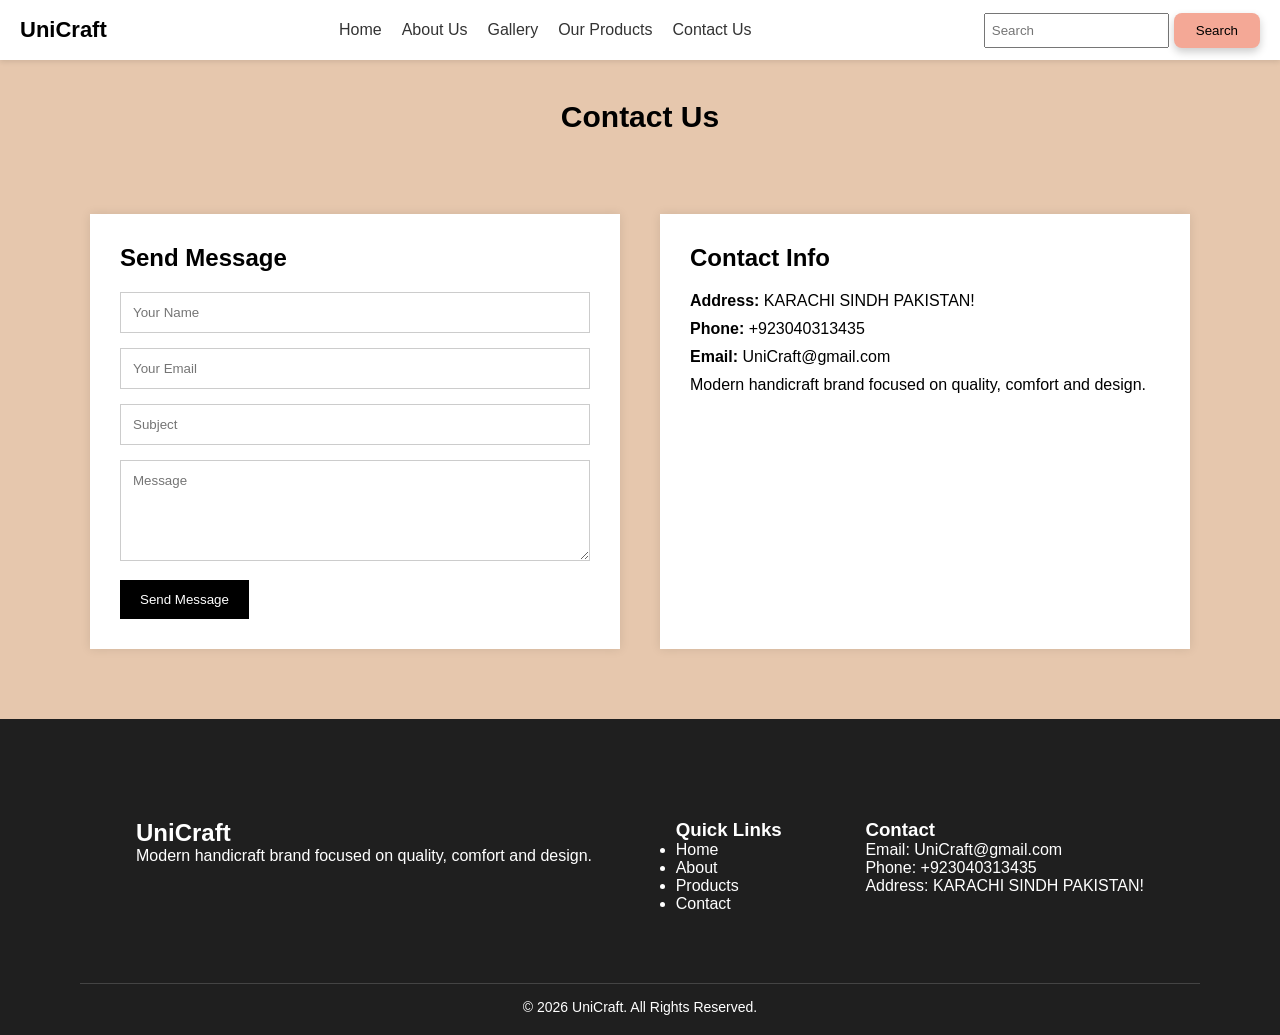
<file: contact.html>
<!DOCTYPE html>
<html lang="en">
<head>
<meta charset="UTF-8">
<meta name="viewport" content="width=device-width, initial-scale=1.0">
<title>Contact Us</title>

<style>

*{
  margin:0;
  padding:0;
  box-sizing:border-box;
  font-family:Arial, sans-serif;
}

body{
  overflow-x:hidden;
  background:#e6c7ad;
}

nav{
  height:60px;
  background:#fff;
  display:flex;
  align-items:center;
  justify-content:space-between;
  padding:0 20px;
  box-shadow:0 2px 5px rgba(0,0,0,0.1);
  position:relative;
}

.logo{
  font-size:22px;
  font-weight:bold;
}

nav ul{
  list-style:none;
  display:flex;
  gap:20px;
}

nav ul li a{
  text-decoration:none;
  color:#333;
}

.search{
  display:flex;
  gap:5px;
}

.search input{
  padding:6px;
}

.search button{
  padding:10px 22px;
  border:none;
  background:#f4a896;
  border-radius:8px;
  cursor:pointer;
  transition: 0.4s;
  box-shadow: 0 4px 8px rgba(0,0,0,0.2);
}
.search button:hover{
  background:#ff6600;
  box-shadow: 0 8px 16px rgba(0,0,0,0.3);
   transform:translateY(-3px);
}
#menu-toggle{
  display:none;
}

.hamburger{
  font-size:26px;
  cursor:pointer;
  display:none;
}

.close-btn{
  font-size:26px;
  cursor:pointer;
  display:none;
  position:fixed;
  top:15px;
  right:20px;
  z-index:2000;
}


.contact_us{
background:#e6c7ad;
padding:40px;
text-align:center;
font-size:30px;
font-weight:bold;
}


.main_box{
width:90%;
max-width:1100px;
margin:auto;
padding:40px 0;
display:flex;
gap:40px;
}

.form{
flex:1;
background:white;
padding:30px;
box-shadow:0 0 10px rgba(0,0,0,0.1);
}

.form h2{
margin-bottom:20px;
}

.form textarea{
width:100%;
padding:12px;
margin-bottom:15px;
border:1px solid #ccc;
}
.form input{
width:100%;
padding:12px;
margin-bottom:15px;
border:1px solid #ccc;
}

.form button{
background:black;
color:white;
border:none;
padding:12px 20px;
cursor:pointer;
}

.contact-info{
flex: 1px;
background:white;
padding:30px;
box-shadow:0 0 10px rgba(0,0,0,0.1);
}

.contact-info h2{
margin-bottom:20px;
}

.contact-info p{
margin-bottom:10px;
}


footer{
background:#1f1f1f;
color:white;
padding:60px 80px 20px;
}

.main_box{
display:flex;
justify-content:space-between;
gap:40px;
flex-wrap:wrap;
margin-bottom:30px;
}

.inner_boxes{
width:250px;
}

.inner_boxes h2{
  margin-bottom:15px;
}

.inner_boxes h3{
margin-bottom:15px;
}

.inner_bixes ul{
list-style:none;
}

.inner_boxes li{
margin:6px 0;
}

.footer-bottom{
text-align:center;
border-top:1px solid #444;
padding-top:15px;
font-size:14px;
}

@media(max-width:992px){
  .my_product{
    grid-template-columns:repeat(2,1fr);
  }
}

@media(max-width:576px){
  .my_product{
    grid-template-columns:1fr;
  }

  .services{
    grid-template-columns:1fr;
  }
}
@media(max-width:768px){

  .hamburger{
    display:block;
  }

  .search{
    display:none;
  }

  nav ul{
    position:fixed;
    top:0;
    right:-260px;
    width:250px;
    height:100vh;
    background:#fff;
    flex-direction:column;
    padding-top:60px;
    transition:0.3s;
    box-shadow:-3px 0 10px rgba(0,0,0,0.2);
    z-index:1500;
  }

  nav ul li{
    padding:15px 20px;
    border-bottom:1px solid #eee;
  }

  #menu-toggle:checked ~ ul{
    right:0;
  }

  /* SHOW CLOSE BUTTON */
  #menu-toggle:checked ~ .close-btn{
    display:block;
  }

}

</style>
</head>

<body>
 <nav>

  <div class="logo">UniCraft</div>

  <input type="checkbox" id="menu-toggle">

  <label for="menu-toggle" class="hamburger">☰</label>
  <label for="menu-toggle" class="close-btn">✕</label>

  <ul>
    <li><a href="home.html">Home</a></li>
    <li><a href="about.html">About Us</a></li>
    <li><a href="gallary.html">Gallery</a></li>
    <li><a href="products.html">Our Products</a></li>
    <li><a href="contact.html">Contact Us</a></li>
  </ul>

  <div class="search">
    <input type="text" placeholder="Search">
    <button>Search</button>
  </div>

</nav>
<div class="contact_us">
Contact Us
</div>

<div class="main_box">
<div class="form">
<h2>Send Message</h2>
<input type="text" placeholder="Your Name">
<input type="email" placeholder="Your Email">
<input type="text" placeholder="Subject">

<textarea rows="5" placeholder="Message"></textarea>

<button>Send Message</button>

</div>

<div class="contact-info">

<h2>Contact Info</h2>

<p><b>Address:</b> KARACHI SINDH PAKISTAN!</p>
<p><b>Phone:</b> +923040313435</p>
<p><b>Email:</b> UniCraft@gmail.com</p>

<p>Modern handicraft brand focused on quality, comfort and design.</p>

</div>

</div>


    <footer class="footer">

<div class="main_box">

<div class="inner-boxes">
<h2>UniCraft</h2>
<p>
Modern handicraft brand focused on quality, comfort and design.
</p>
</div>

<div class="inner-boxes">
<h3>Quick Links</h3>
<ul>
<li>Home</li>
<li>About</li>
<li>Products</li>
<li>Contact</li>
</ul>
</div>

<div class="inner-boxes">
<h3>Contact</h3>
<p>Email: UniCraft@gmail.com</p>
<p>Phone: +923040313435</p>
<p>Address: KARACHI SINDH PAKISTAN!</p>
</div>

</div>

<div class="footer-bottom">
© 2026 UniCraft. All Rights Reserved.
</div>
</body>
</html>
</file>
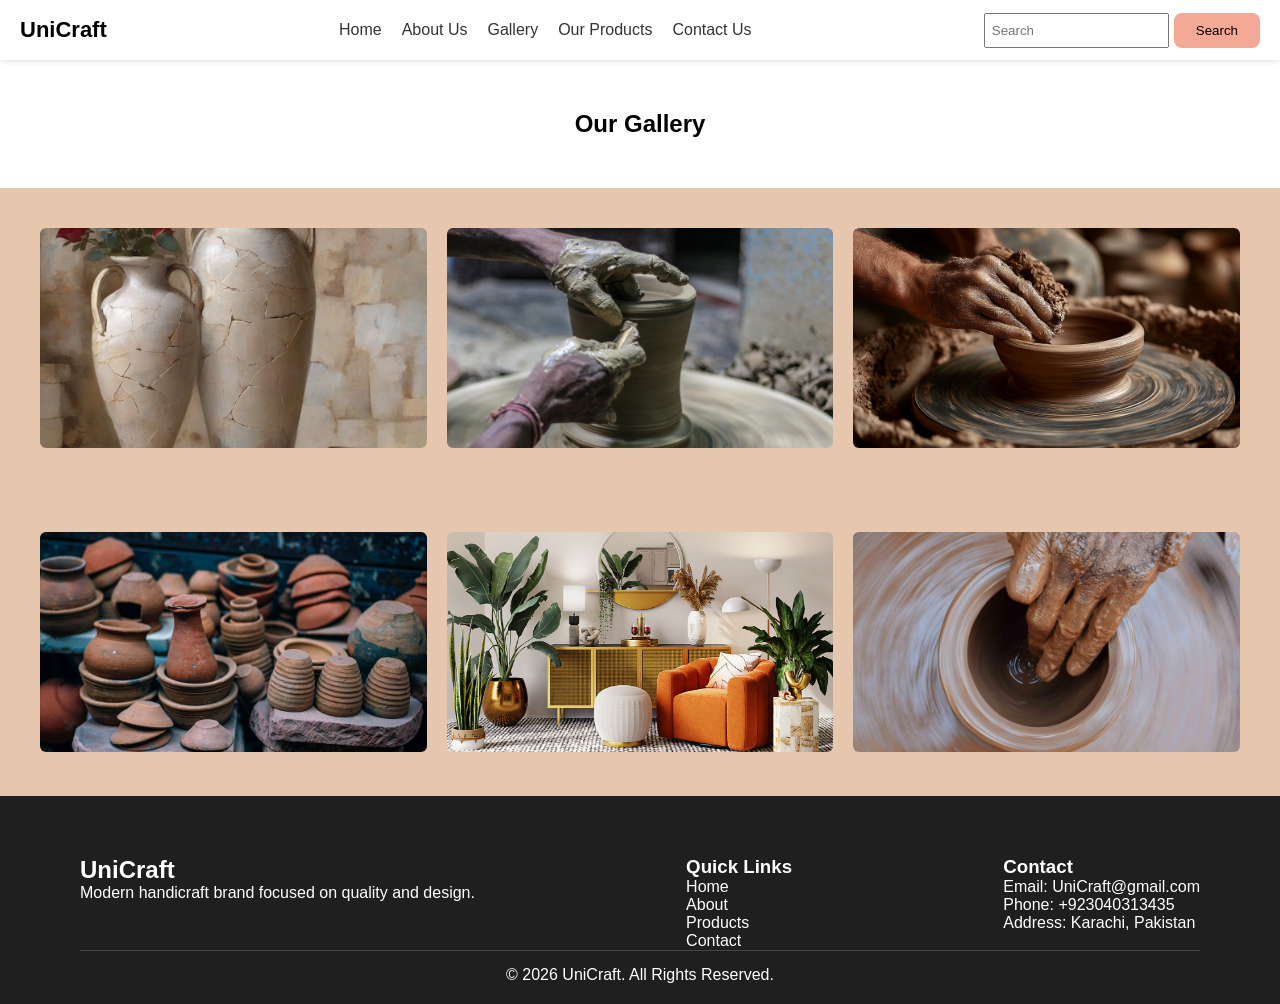
<file: gallary.html>
<!DOCTYPE html>
<html lang="en">
<head>
<meta charset="UTF-8">
<meta name="viewport" content="width=device-width, initial-scale=1.0">
<title>Document</title>

<style>
*{
  margin:0;
  padding:0;
  box-sizing:border-box;
  font-family:Arial, sans-serif;
}

html, body{
  overflow-x:hidden; /* LEFT-RIGHT SCROLL FIX */
}

body{
  background:#e6c7ad;
}


nav{
  height:60px;
  background:#fff;
  display:flex;
  align-items:center;
  justify-content:space-between;
  padding:0 20px;
  position:relative;
  box-shadow:0 2px 5px rgba(0,0,0,0.1);
  width:100%;
}

.logo{
  font-size:22px;
  font-weight:bold;
}

nav ul{
  list-style:none;
  display:flex;
  gap:20px;
}

nav ul li a{
  text-decoration:none;
  color:#333;
}

.search{
  display:flex;
  gap:5px;
}

.search input{
  padding:6px;
}

.search button{
  padding:10px 22px;
  border:none;
  background:#f4a896;
  border-radius:8px;
  cursor:pointer;
}
#menu-toggle{
  display:none;
}

.hamburger{
  font-size:26px;
  cursor:pointer;
  display:none;
}

.close-btn{
  font-size:26px;
  cursor:pointer;
  display:none;
}
.page-title{
  text-align:center;
  padding:50px 20px;
  background:#fff;
}
.products{
  padding:40px;
  display:grid;
  grid-template-columns:repeat(auto-fit, minmax(250px,1fr));
  gap:20px;
}
.product-card img{
  width:100%;
  height:220px;
  object-fit:cover;
  border-radius:6px;
}
footer{
  background:#1f1f1f;
  color:white;
  padding:60px 80px 20px;
}

.main_box{
  display:flex;
  justify-content:space-between;
  flex-wrap:wrap;
  gap:40px;
}

.footer-bottom{
  text-align:center;
  border-top:1px solid #444;
  padding-top:15px;
}
@media(max-width:768px){

  /* SHOW HAMBURGER */
  .hamburger{
    display:block;
  }

 
  nav ul{
    position:fixed;
    top:0;
    right:-100%;
    width:250px;
    height:100%;
    background:#fff;
    flex-direction:column;
    padding:80px 20px;
    transition:0.3s;
    z-index:1000;
  }

  
  #menu-toggle:checked ~ ul{
    right:0;
  }
  nav ul .close-btn{
    display:block;
    position:absolute;
    top:20px;
    right:20px;
  }


  .search{
    display:none;
  }

  
  footer{
    padding:40px 20px;
  }

  .main_box{
    flex-direction:column;
  }
}
</style>
</head>

<body>

<nav>

  <div class="logo">UniCraft</div>

  <input type="checkbox" id="menu-toggle">

  <label for="menu-toggle" class="hamburger">☰</label>

  <ul>
    <label for="menu-toggle" class="close-btn">✕</label>

    <li><a href="home.html">Home</a></li>
    <li><a href="about.html">About Us</a></li>
    <li><a href="gallary.css">Gallery</a></li>
    <li><a href="products.html">Our Products</a></li>
    <li><a href="contact.html">Contact Us</a></li>
  </ul>

  <div class="search">
    <input type="text" placeholder="Search">
    <button>Search</button>
  </div>

</nav>

<section class="page-title">
  <h2>Our Gallery</h2>
</section>

<section class="products">
  <div class="product-card">
    <img src="home_page_images/aicanvas-ai-generated-8670677_1920.jpg">
  </div>
  <div class="product-card">
    <img src="home_page_images/yogendras31-pottery-5245179_1920.jpg">
  </div>
  <div class="product-card">
    <img src="home_page_images/vilkasss-pottery-10128114_1920.jpg">
  </div>
</section>

<section class="products">
  <div class="product-card">
    <img src="home_page_images/pexels-ancient-2179091_1920.jpg">
  </div>
  <div class="product-card">
    <img src="pics/home decore 2.jpg">
  </div>
  <div class="product-card">
    <img src="home_page_images/riteshphotography-pottery-2784562_1920.jpg">
  </div>
</section>

<footer>

  <div class="main_box">

    <div>
      <h2>UniCraft</h2>
      <p>Modern handicraft brand focused on quality and design.</p>
    </div>

    <div>
      <h3>Quick Links</h3>
      <p>Home</p>
      <p>About</p>
      <p>Products</p>
      <p>Contact</p>
    </div>

    <div>
      <h3>Contact</h3>
      <p>Email: UniCraft@gmail.com</p>
      <p>Phone: +923040313435</p>
      <p>Address: Karachi, Pakistan</p>
    </div>

  </div>

  <div class="footer-bottom">
    © 2026 UniCraft. All Rights Reserved.
  </div>

</footer>

</body>
</html>
</file>
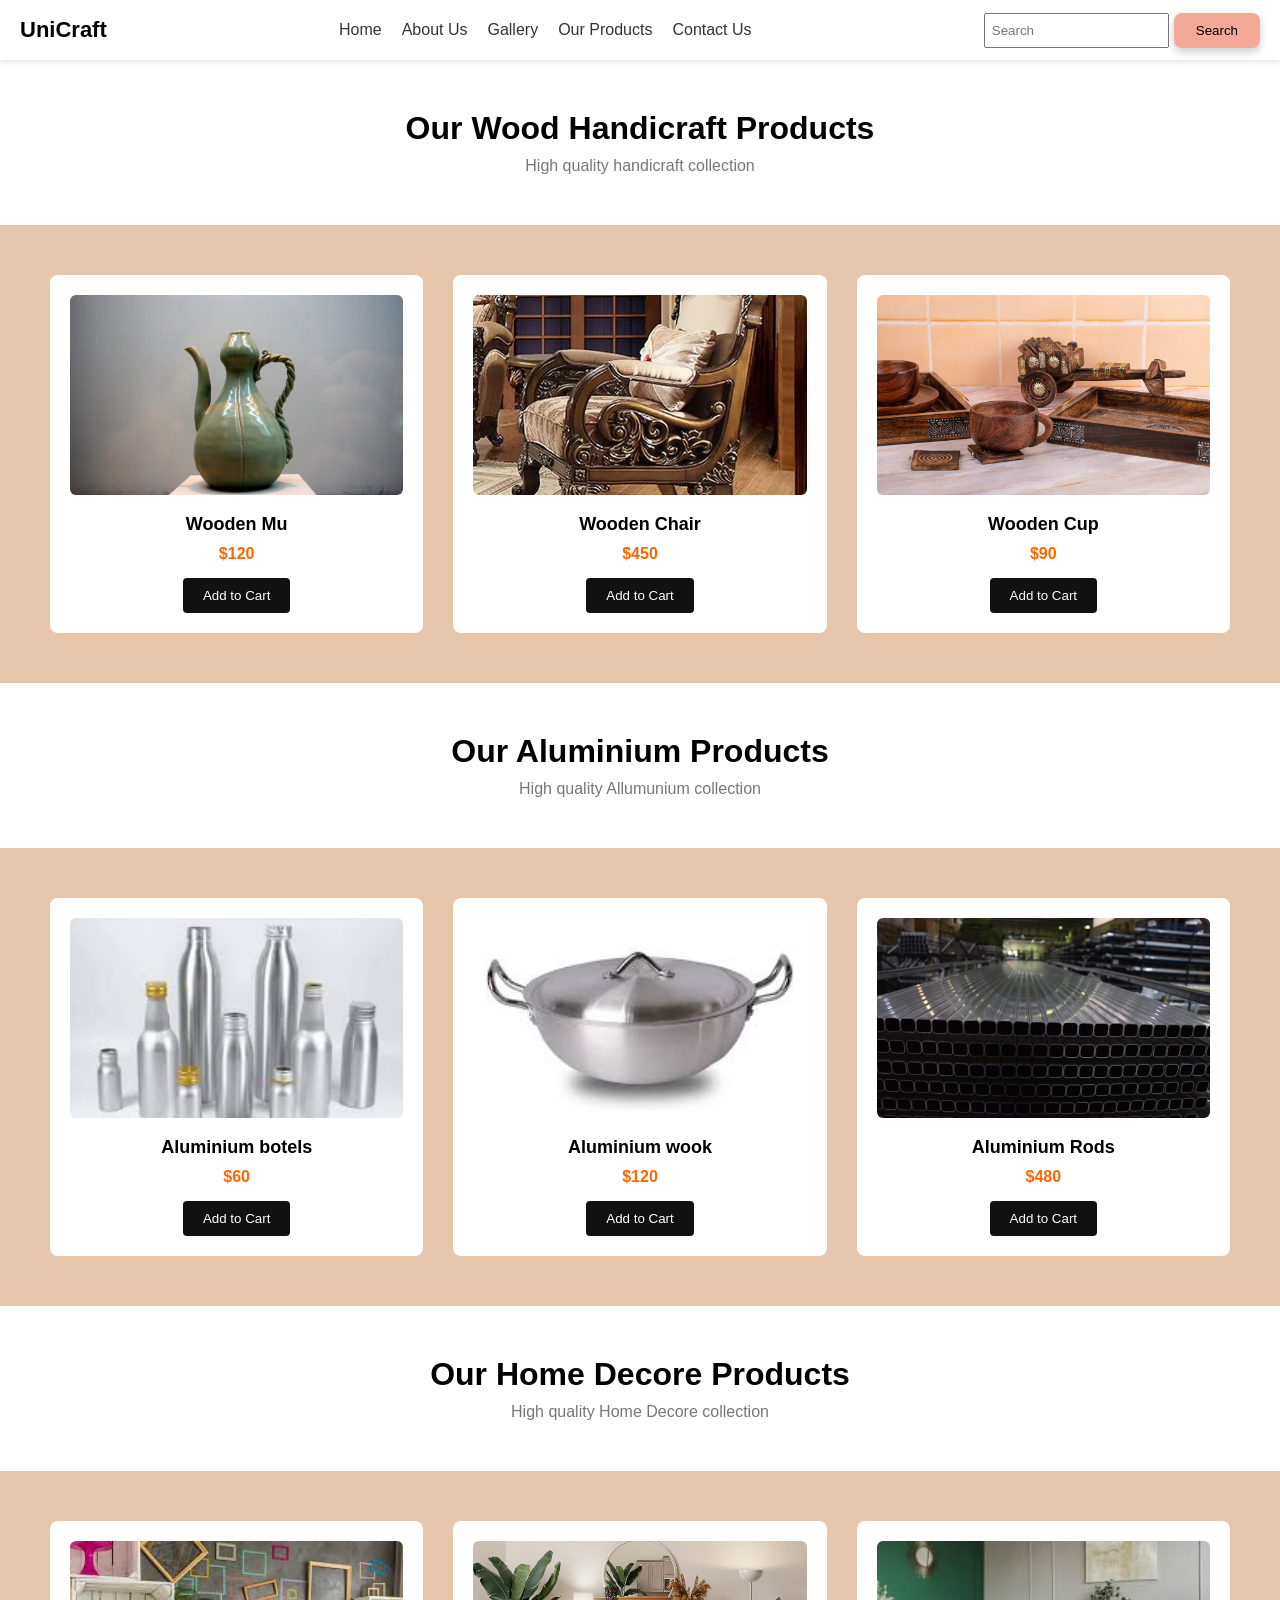
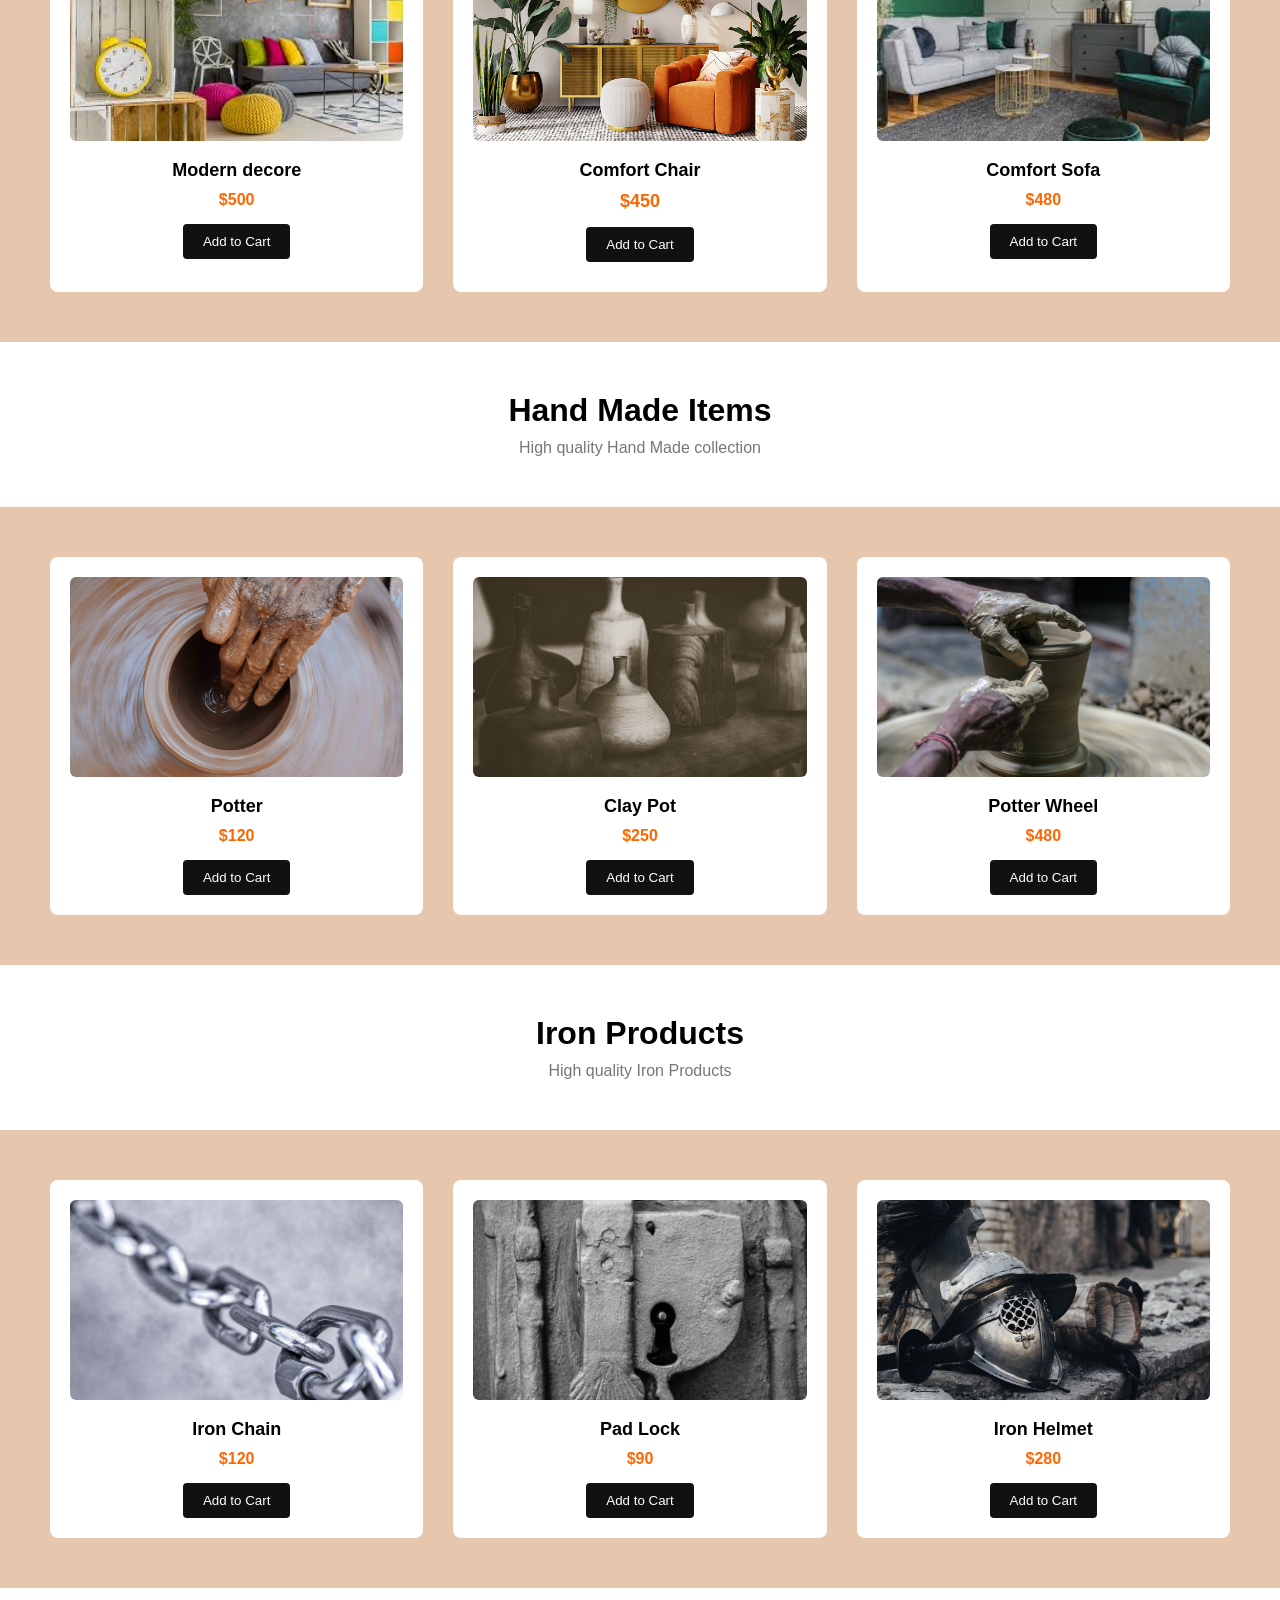
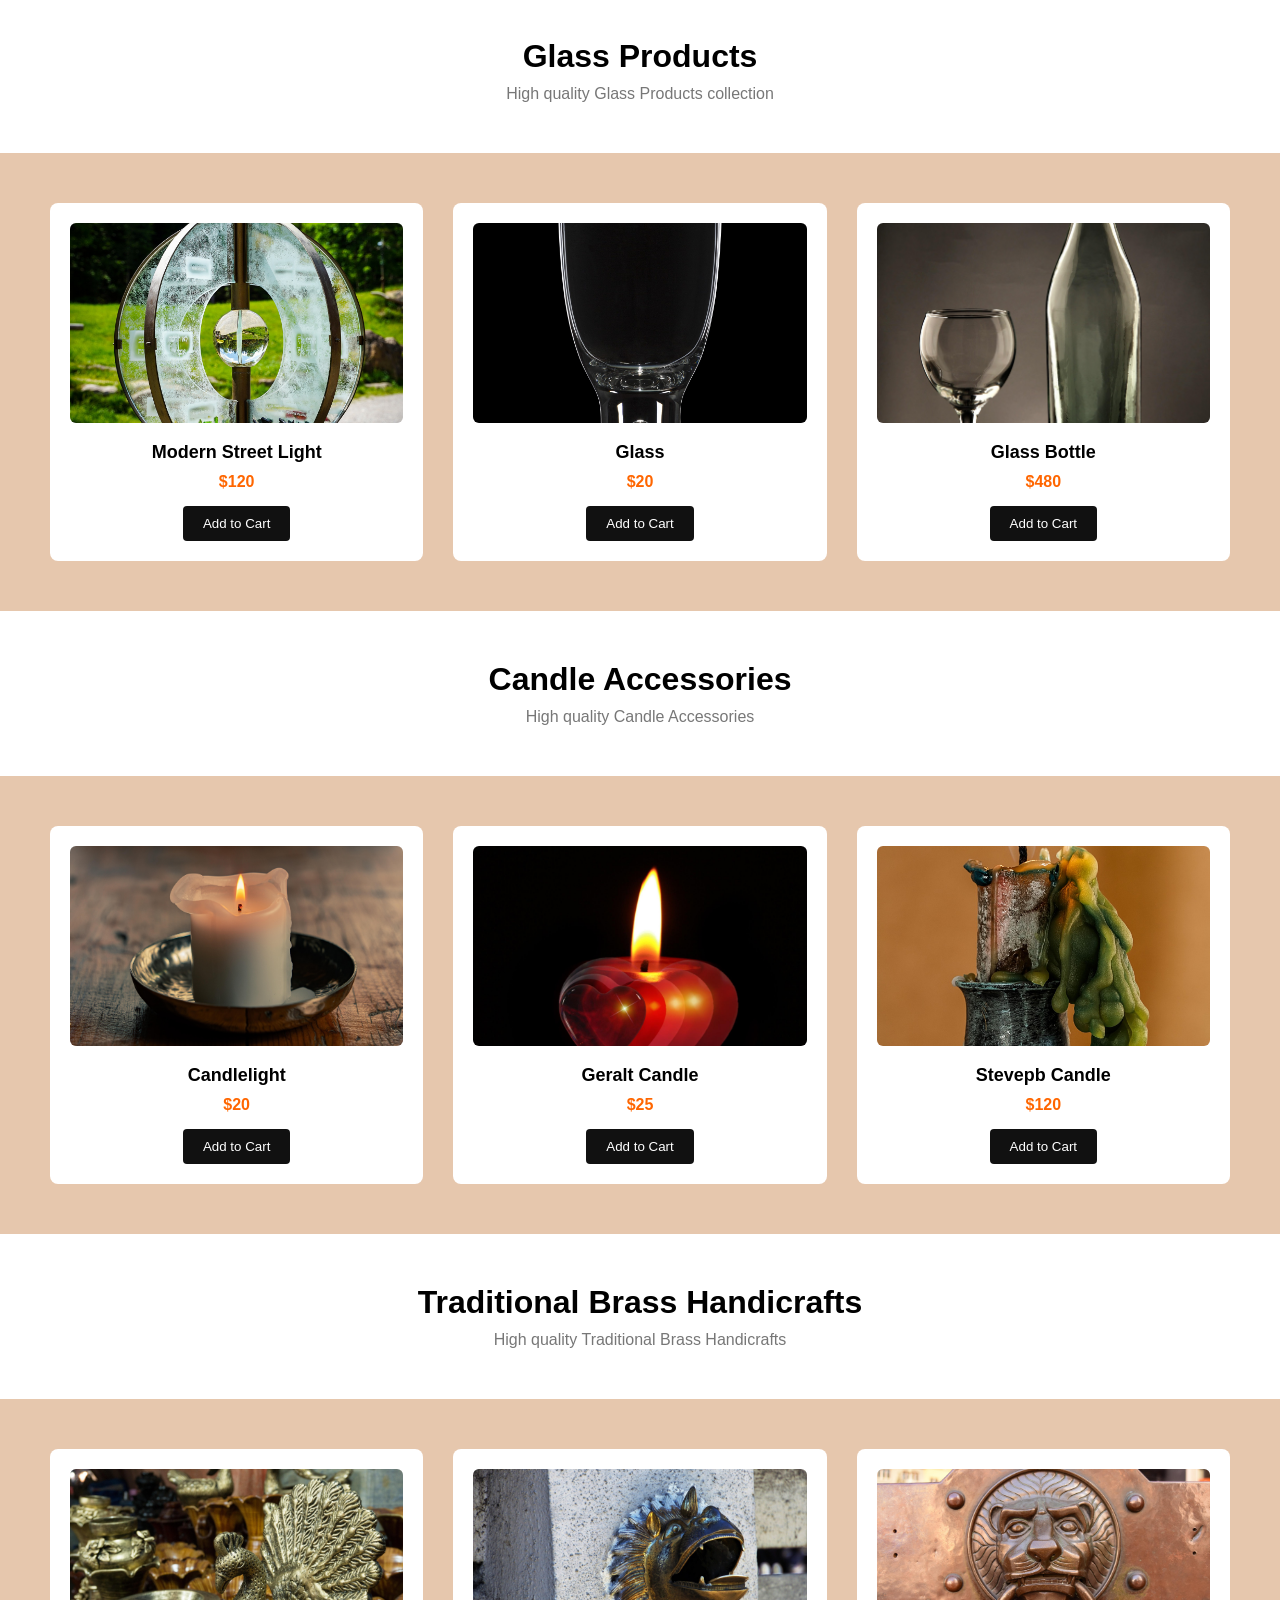
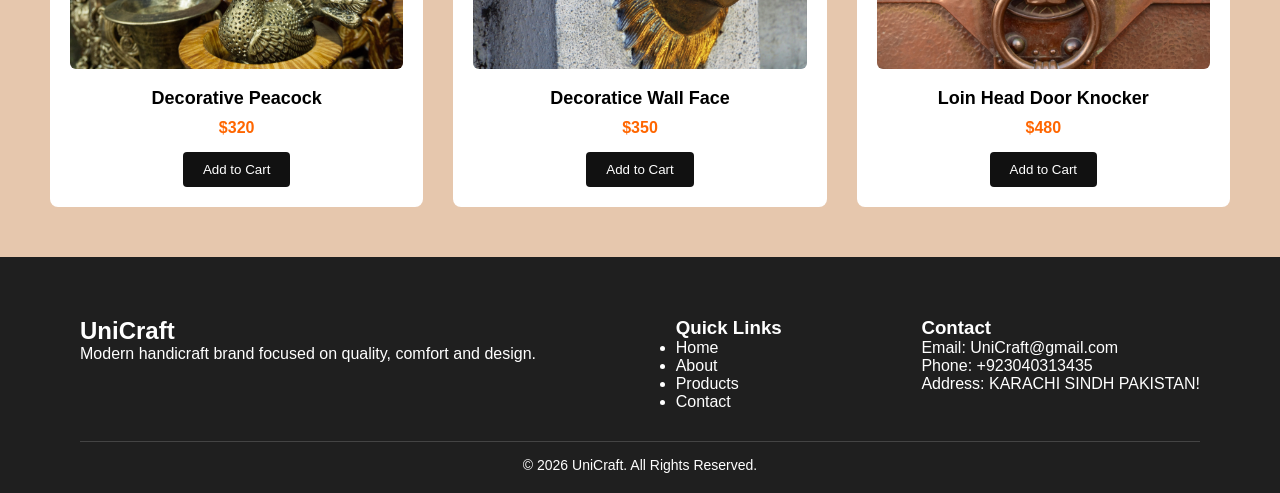
<file: products.html>
<!DOCTYPE html>
<html lang="en">
<head>
    <meta charset="UTF-8">
    <title>Products - Furnish</title>
    <meta name="viewport" content="width=device-width, initial-scale=1.0">

    <style>
       *{
  margin:0;
  padding:0;
  box-sizing:border-box;
  font-family:Arial, sans-serif;
}

body{
  overflow-x:hidden;
 background:#e6c7ad;
}

nav{
  height:60px;
  background:#fff;
  display:flex;
  align-items:center;
  justify-content:space-between;
  padding:0 20px;
  box-shadow:0 2px 5px rgba(0,0,0,0.1);
  position:relative;
}

.logo{
  font-size:22px;
  font-weight:bold;
}

nav ul{
  list-style:none;
  display:flex;
  gap:20px;
}

nav ul li a{
  text-decoration:none;
  color:#333;
}
.search{
  display:flex;
  gap:5px;
}

.search input{
  padding:6px;
}

.search button{
  padding:10px 22px;
  border:none;
  background:#f4a896;
  border-radius:8px;
  cursor:pointer;
  transition: 0.4s;
  box-shadow: 0 4px 8px rgba(0,0,0,0.2);
}
.search button:hover{
  background:#ff6600;
  box-shadow: 0 8px 16px rgba(0,0,0,0.3);
   transform:translateY(-3px);
}

#menu-toggle{
  display:none;
}

.hamburger{
  font-size:26px;
  cursor:pointer;
  display:none;
}

.close-btn{
  font-size:26px;
  cursor:pointer;
  display:none;
  position:fixed;
  top:15px;
  right:20px;
  z-index:2000;
}
        
        .page-title {
            text-align: center;
            padding: 50px 20px;
            background: #fff;
        }

        .page-title h2 {
            font-size: 32px;
            margin-bottom: 10px;
        }

        .page-title p {
            color: #777;
        }

        
        .products {
            padding: 50px;
            display: grid;
            grid-template-columns: repeat(auto-fit, minmax(250px, 1fr));
            gap: 30px;
        }

        .product-card {
            background: #fff;
            padding: 20px;
            border-radius: 8px;
            text-align: center;
            transition: 0.3s;
        }

        .product-card:hover {
            transform: translateY(-5px);
            box-shadow: 0 10px 20px rgba(0,0,0,0.1);
        }

        .product-card img {
            width: 100%;
            height: 200px;
            object-fit: cover;
            border-radius: 6px;
            margin-bottom: 15px;
        }

        .product-card h3 {
            margin-bottom: 10px;
            font-size: 18px;
        }

        .price {
            color: #ff6600;
            font-weight: bold;
            margin-bottom: 15px;
        }

        .product-card button {
            padding: 10px 20px;
            border: none;
            background: #111;
            color: #fff;
            cursor: pointer;
            border-radius: 4px;
            transition: 0.3s;
        }

        .product-card button:hover {
            background: #ff6600;
        }

      
        .footer{
background:#1f1f1f;
color:white;
padding:60px 80px 20px;
}

.main_box{
display:flex;
justify-content:space-between;
gap:40px;
flex-wrap:wrap;
margin-bottom:30px;
}

.inner_boxes{
width:250px;
}

.inner_boxes h2{
  margin-bottom:15px;
}

.inner_boxes h3{
margin-bottom:15px;
}

.inner_bixes ul{
list-style:none;
}

.inner_boxes li{
margin:6px 0;
}

.footer-bottom{
text-align:center;
border-top:1px solid #444;
padding-top:15px;
font-size:14px;
}


@media(max-width:576px){
  .my_product{
    grid-template-columns:1fr;
  }

  .services{
    grid-template-columns:1fr;
  }
}
@media(max-width:768px){

  .hamburger{
    display:block;
  }

  .search{
    display:none;
  }

  nav ul{
    position:fixed;
    top:0;
    right:-260px;
    width:250px;
    height:100vh;
    background:#fff;
    flex-direction:column;
    padding-top:60px;
    transition:0.3s;
    box-shadow:-3px 0 10px rgba(0,0,0,0.2);
    z-index:1500;
  }

  nav ul li{
    padding:15px 20px;
    border-bottom:1px solid #eee;
  }

  /* OPEN MENU */
  #menu-toggle:checked ~ ul{
    right:0;
  }

  /* SHOW CLOSE BUTTON */
  #menu-toggle:checked ~ .close-btn{
    display:block;
  }
}
    </style>
</head>

<body>
   <nav>

  <div class="logo">UniCraft</div>

  <input type="checkbox" id="menu-toggle">

  <label for="menu-toggle" class="hamburger">☰</label>
  <label for="menu-toggle" class="close-btn">✕</label>

  <ul>
    <li><a href="home.html">Home</a></li>
    <li><a href="about.html">About Us</a></li>
    <li><a href="gallary.html">Gallery</a></li>
    <li><a href="products.html">Our Products</a></li>
    <li><a href="contact.html">Contact Us</a></li>
  </ul>

  <div class="search">
    <input type="text" placeholder="Search">
    <button>Search</button>
  </div>

</nav>

    
    <section class="page-title">
        <h2>Our Wood Handicraft Products</h2>
        <p>High quality handicraft collection</p>
    </section>

   
    <section class="products">

        <div class="product-card">
            <img src="home_page_images/kimdaejeung-container-3248515_1920.jpg">
            <h3>Wooden Mu</h3>
            <div class="price">$120</div>
            <button>Add to Cart</button>
        </div>

        <div class="product-card">
            <img src="pics/WOOD HANDI.webp" alt="">
            <h3>Wooden Chair</h3>
            <div class="price">$450</div>
            <button>Add to Cart</button>
        </div>

        <div class="product-card">
            <img src="pics/2.jpg" alt="">
            <h3>Wooden Cup</h3>
            <div class="price">$90</div>
            <button>Add to Cart</button>
        </div>

    </section>
    
    
    <section class="page-title">
        <h2>Our Aluminium Products</h2>
        <p>High quality Allumunium  collection</p>
    </section>

   
    <section class="products">

        <div class="product-card">
            <img src="alumunion_images/images.jfif">
            <h3>Aluminium botels </h3>
            <div class="price">$60</div>
            <button>Add to Cart</button>
        </div>

        <div class="product-card">
            <img src="alumunion_images/wook.jfif">
            <h3>Aluminium wook</h3>
            <div class="price">$120</div>
            <button>Add to Cart</button>
        </div>

        <div class="product-card">
            <img src="alumunion_images/rualuminas-aluminum-2641131_1920.jpg">
            <h3>Aluminium Rods </h3>
            <div class="price">$480</div>
            <button>Add to Cart</button>
        </div>

    </section>
    
    
    <section class="page-title">
        <h2>Our Home Decore Products</h2>
        <p>High quality Home Decore collection</p>
    </section>

   
    <section class="products">

        <div class="product-card">
            <img src="pics/home decore.jpeg" alt="">
            <h3>Modern decore</h3>
            <div class="price">$500</div>
            <button>Add to Cart</button>
        </div>

        <div class="product-card">
            <img src="pics/home decore 2.jpg" alt="">
            <h3>Comfort Chair<h3>
            <div class="price">$450</div>
            <button>Add to Cart</button>
        </div>

        <div class="product-card">
            <img src="pics/home decore 3.jpeg" alt="">
            <h3>Comfort Sofa</h3>
            <div class="price">$480</div>
            <button>Add to Cart</button>
        </div>

    </section>
    
    
    <section class="page-title">
        <h2>Hand Made Items</h2>
        <p>High quality Hand Made collection</p>
    </section>

   
    <section class="products">

        <div class="product-card">
            <img src="home_page_images/riteshphotography-pottery-2784562_1920.jpg">
            <h3>Potter</h3>
            <div class="price">$120</div>
            <button>Add to Cart</button>
        </div>

        <div class="product-card">
            <img src="home_page_images/wal_172619-vases-7227188_1920.jpg">
            <h3>Clay Pot</h3>
            <div class="price">$250</div>
            <button>Add to Cart</button>
        </div>

        <div class="product-card">
            <img src="home_page_images/yogendras31-pottery-5245179_1920.jpg">
            <h3>Potter Wheel</h3>
            <div class="price">$480</div>
            <button>Add to Cart</button>
        </div>

    </section>
    
    
    <section class="page-title">
        <h2>Iron Products</h2>
        <p>High quality Iron Products</p>
    </section>

   
    <section class="products">

        <div class="product-card">
            <img src="iron_images/iron_chain-3481377_1920.jpg">
            <h3>Iron Chain</h3>
            <div class="price">$120</div>
            <button>Add to Cart</button>
        </div>

        <div class="product-card">
            <img src="iron_images/iron_padlock-174084.jpg">
            <h3>Pad Lock</h3>
            <div class="price">$90</div>
            <button>Add to Cart</button>
        </div>

        <div class="product-card">
            <img src="iron_images/irongladiator-1931077_1920.jpg">
            <h3>Iron Helmet</h3>
            <div class="price">$280</div>
            <button>Add to Cart</button>
        </div>

    </section>
    
    
    <section class="page-title">
        <h2>Glass Products</h2>
        <p>High quality Glass Products collection</p>
    </section>

   
    <section class="products">

        <div class="product-card">
            <img src="glass_images/em80-artwork-4277215_1920.jpg">
            <h3>Modern Street Light</h3>
            <div class="price">$120</div>
            <button>Add to Cart</button>
        </div>

        <div class="product-card">
            <img src="glass_images/piotr_lukomski-a-glass-of-3477559_1920.jpg">
            <h3>Glass</h3>
            <div class="price">$20</div>
            <button>Add to Cart</button>
        </div>

        <div class="product-card">
            <img src="glass_images/yummymoon-glass-565914_1920.jpg">
            <h3>Glass Bottle</h3>
            <div class="price">$480</div>
            <button>Add to Cart</button>
        </div>

    </section>
    
    
    <section class="page-title">
        <h2>Candle Accessories</h2>
        <p>High quality Candle Accessories</p>
    </section>

   
    <section class="products">

        <div class="product-card">
            <img src="candle_images/alandsmann-candlelight-8785366_1920.jpg">
            <h3>Candlelight</h3>
            <div class="price">$20</div>
            <button>Add to Cart</button>
        </div>

        <div class="product-card">
            <img src="candle_images/geralt-candle-386607_1920.jpg">
            <h3>Geralt Candle</h3>
            <div class="price">$25</div>
            <button>Add to Cart</button>
        </div>

        <div class="product-card">
            <img src="candle_images/stevepb-candle-397965_1920.jpg">
            <h3>Stevepb Candle</h3>
            <div class="price">$120</div>
            <button>Add to Cart</button>
        </div>

    </section>
    
    
    <section class="page-title">
        <h2>Traditional Brass Handicrafts</h2>
        <p>High quality Traditional Brass Handicrafts</p>
    </section>

   
    <section class="products">

        <div class="product-card">
            <img src="Traditional Brass Handicrafts/mipavelk-market-6528559_1920.jpg">
            <h3>Decorative Peacock</h3>
            <div class="price">$320</div>
            <button>Add to Cart</button>
        </div>

        <div class="product-card">
            <img src="Traditional Brass Handicrafts/pasja1000-dragon-3236665_1920 (1).jpg">
            <h3>Decoratice Wall Face</h3>
            <div class="price">$350</div>
            <button>Add to Cart</button>
        </div>

        <div class="product-card">
            <img src="Traditional Brass Handicrafts/ulleo-door-knocker-1666486_1920 (1).jpg">
            <h3>Loin Head Door Knocker</h3>
            <div class="price">$480</div>
            <button>Add to Cart</button>
        </div>

    </section>

    
    <footer class="footer">

<div class="main_box">

<div class="inner-boxes">
<h2>UniCraft</h2>
<p>
Modern handicraft brand focused on quality, comfort and design.
</p>
</div>

<div class="inner-boxes">
<h3>Quick Links</h3>
<ul>
<li>Home</li>
<li>About</li>
<li>Products</li>
<li>Contact</li>
</ul>
</div>

<div class="inner-boxes">
<h3>Contact</h3>
<p>Email: UniCraft@gmail.com</p>
<p>Phone: +923040313435</p>
<p>Address: KARACHI SINDH PAKISTAN!</p>
</div>

</div>

<div class="footer-bottom">
© 2026 UniCraft. All Rights Reserved.
</div>
</body>
</html>
</file>
